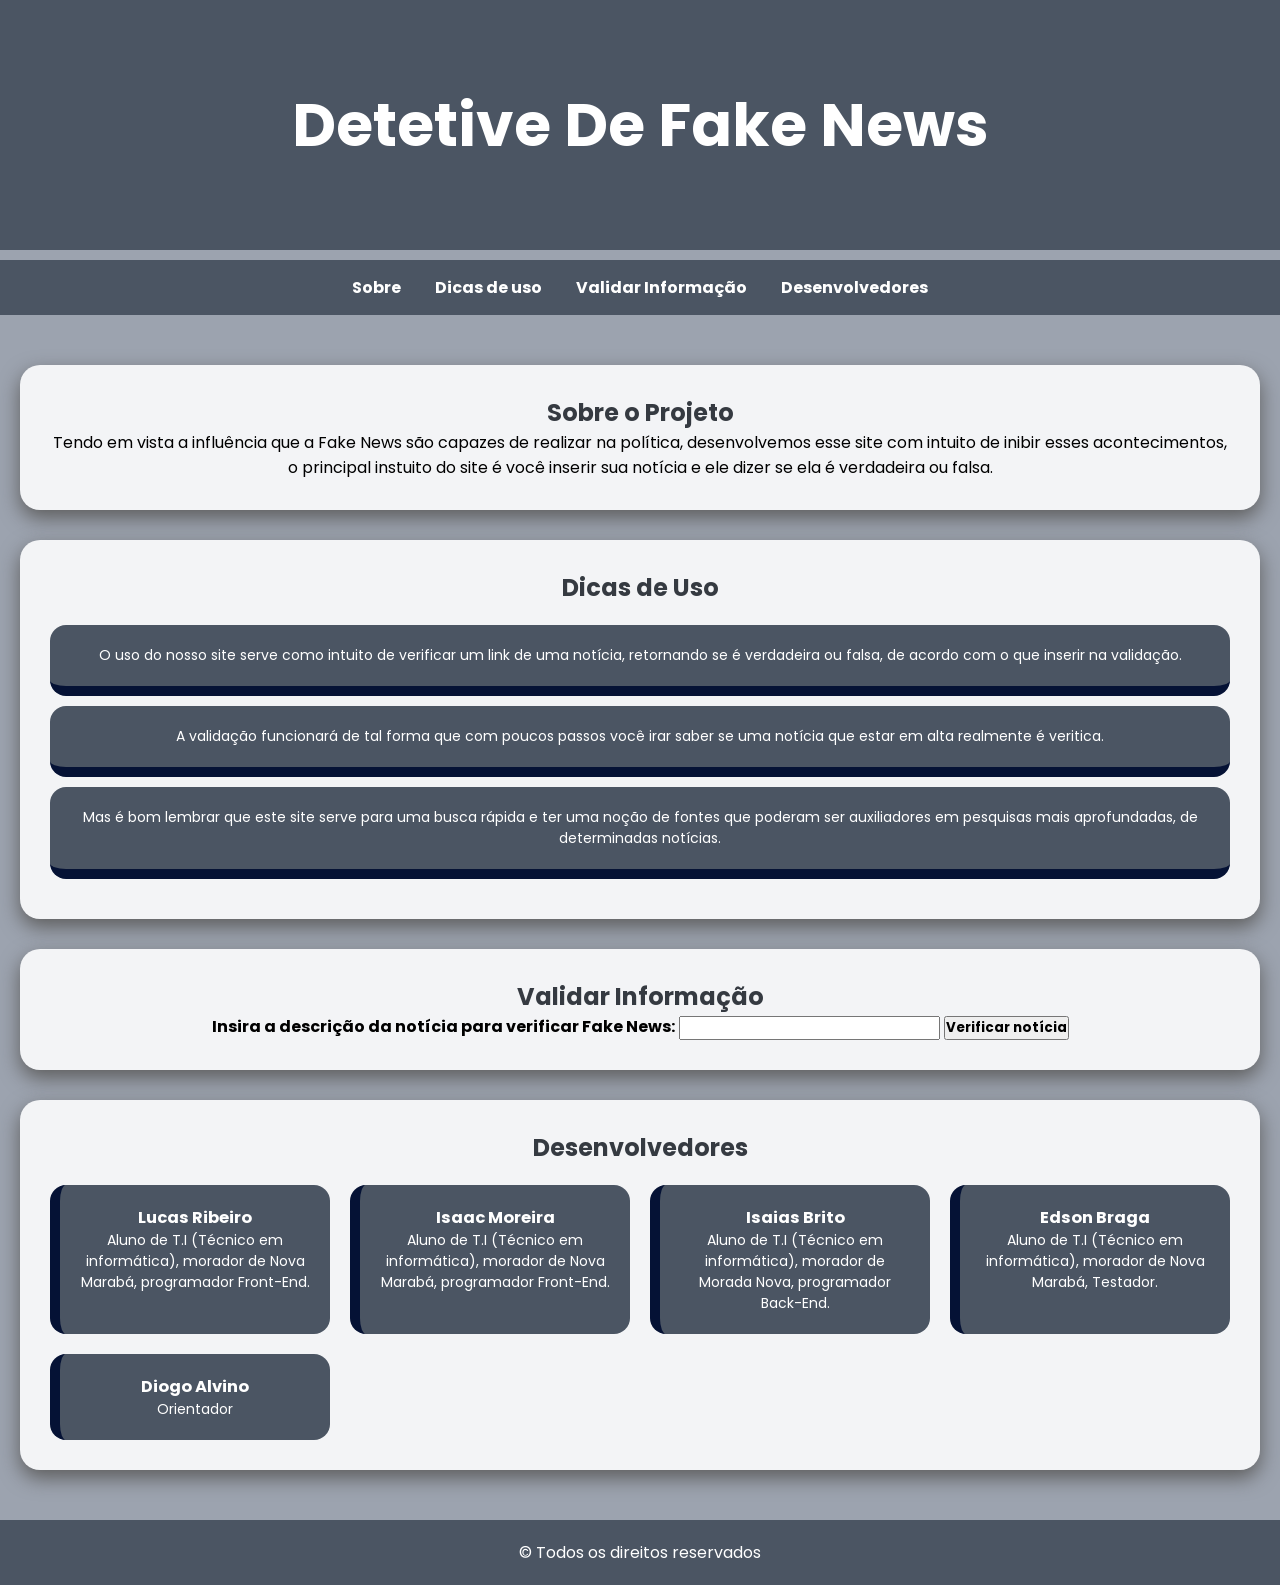
<file: index.html>
<!DOCTYPE html>
<html lang="pt-br">
<head>
    <meta charset="UTF-8">
    <meta name="viewport" content="width=device-width, initial-scale=1.0">
    <title>Projeto Filosofia</title>
    <link rel="stylesheet" href="style.css">
</head>
<body>
    <header>
        <h1>Detetive De Fake News</h1>
    </header>
    
    <nav>
        <a href="#sobre" >Sobre</a>                                                                                                                        
        <a href="#dicas_uso">Dicas de uso</a>  
        <a href="#validar">Validar Informação</a>                                                                                                                     
        <a href="#desenvolvedores">Desenvolvedores</a>                                                                                                                        
    </nav>
    
    <div class="container">
        <section id="sobre">
            <h2>Sobre o Projeto</h2>
            <p>Tendo em vista a influência que a Fake News são capazes de realizar na política, desenvolvemos esse site com intuito de inibir esses acontecimentos, o principal instuito do site é você inserir sua notícia e ele dizer se ela é verdadeira ou falsa.</p>
        </section>
        
        <section class="dicas_uso" id="dicas_uso">
            <h2>Dicas de Uso</h2>
            <div class="dicas">
                <div class="dica">
                    <p>O uso do nosso site serve como intuito de verificar um link de uma notícia, retornando se é verdadeira ou falsa, de acordo com o que inserir na validação.</p>
                </div>
    
                <div class="dica">
                    <p>A validação funcionará de tal forma que com poucos passos você irar saber se uma notícia que estar em alta realmente é veritica.</p>
                </div>
    
                <div class="dica">
                    <p>Mas é bom lembrar que este site serve para uma busca rápida e ter uma noção de fontes que poderam ser auxiliadores em pesquisas mais aprofundadas, de determinadas notícias.</p>
                </div>
    
            </div>
        </section>
        
        <section id="validar">
            <h2>Validar Informação</h2>
            <label for="url"><strong>Insira a descrição da notícia para verificar Fake News:</strong></label>
            <input type="text" id="noticia" name="noticia">
            <button onclick="verificarNoticia()"><b>Verificar notícia</b></button>
        </section>
    
        
        <section class="desenvolvedores" id="desenvolvedores">
            <h2>Desenvolvedores</h2>
            <div class="devs">
                <div class="dev">
                    <h3>Lucas Ribeiro</h3>
                    <p>Aluno de T.I (Técnico em informática), morador de Nova Marabá, programador Front-End.</p>
                </div>
    
                <div class="dev">
                    <h3>Isaac Moreira</h3>
                    <p>Aluno de T.I (Técnico em informática), morador de Nova Marabá, programador Front-End.</p>
                </div>
    
                <div class="dev">
                    <h3>Isaias Brito</h3>
                    <p>Aluno de T.I (Técnico em informática), morador de Morada Nova, programador Back-End.</p>
                </div>

                <div class="dev">
                    <h3>Edson Braga</h3>
                    <p>Aluno de T.I (Técnico em informática), morador de Nova Marabá, Testador.</p>
                </div>

                <div class="dev">
                    <h3>Diogo Alvino</h3>
                    <p>Orientador</p>
                </div>
    
            </div>
        </section>
    </div>

    <footer> 
        <a href="">© Todos os direitos reservados</a>
    </footer>

    <script src="index.js"></script>
</body>
</html>
</file>
<file: style.css>
@import url('https://fonts.googleapis.com/css2?family=Poppins&display=swap');

*{
    margin:0;
    padding:0;
    box-sizing: border-box;
    font-family:"Poppins", sans-serif;
    text-align: center;
}

body{
    color:black;
    background-color: #9CA3AF;
}

header{
    text-align: center;
    background-color: #4b5563;
    padding: 80px 20px;
    color: white;
    font-size: 30px;
}

h1,h2{
    font-family:"Poppins", sans-serif;
}


nav{
    background-color: #4b5563;
    text-align: center;
    padding: 15px;
    margin-top: 10px;
    margin-bottom: 30px;
    
}

nav a{
    text-decoration: none;
    font-weight:bold;
    transition: 0.3s;
    margin:0 15px;
    font-family:"Poppins", sans-serif;
    color:white;
}

nav a:hover{
    color:black;
}

section{
    background-color: #f3f4f6;
    margin-bottom:30px;
    padding: 30px;
    transition: 0.3s;
    border-radius: 20px;   
    box-shadow: 0 8px 20px #5d5d5d; 
}

section h2{
    text-align: center;
    color: #353a41; 

}

section:hover{
    background-color: white;
}

.desenvolvedores{
    text-align: center;
}

.devs{
    display: grid;
    gap: 20px;
    margin-top: 20px;
    grid-template-columns: repeat(auto-fit, minmax(260px,1fr));
}

.dev{
    background-color: #4b5563;
    color:white;
    padding: 20px;
    border-radius: 16px;
    border-left: 10px solid #051235;
    transition: 0.3s;
    font-family:"Poppins", sans-serif;
    font-size: 14px;
}
.dev:hover{
    box-shadow: 0 10px 18px #1e1e1e;
}

.dicas_uso{
    text-align: center;
}

.dicas{
    display: column;
    gap: 30px;
    margin-top: 20px;
    grid-template-columns: repeat(auto-fit, minmax(260px,1fr));
}

.dica{
    background-color: #4b5563;
    color:white;
    padding: 20px;
    border-radius: 16px;
    border-bottom: 10px solid #051235;
    transition: 0.3s;
    margin-bottom: 10px;
    font-family:"Poppins", sans-serif;
    font-size: 14px;
}
.dica:hover{
    box-shadow: 0 10px 18px #1e1e1e;
}

footer{
    text-align: center;
    background-color: #4b5563;
    padding:20px;    
}

footer a{
    color: white;
    text-decoration: none;
}

.container{
    padding: 20px;
}
</file>
<file: Front-end/css/style.css>
@import url('https://fonts.googleapis.com/css2?family=Poppins&display=swap');

*{
    margin:0;
    padding:0;
    box-sizing: border-box;
    font-family:"Poppins", sans-serif;
    text-align: center;
}

body{
    color:black;
    background-color: #9CA3AF;
}

header{
    text-align: center;
    background-color: #4b5563;
    padding: 80px 20px;
    color: white;
    font-size: 30px;
}

h1,h2{
    font-family:"Poppins", sans-serif;
}


nav{
    background-color: #4b5563;
    text-align: center;
    padding: 15px;
    margin-top: 10px;
    margin-bottom: 30px;
    
}

nav a{
    text-decoration: none;
    font-weight:bold;
    transition: 0.3s;
    margin:0 15px;
    font-family:"Poppins", sans-serif;
    color:white;
}

nav a:hover{
    color:black;
}

section{
    background-color: #f3f4f6;
    margin-bottom:30px;
    padding: 30px;
    transition: 0.3s;
    border-radius: 20px;   
    box-shadow: 0 8px 20px #5d5d5d; 
}

section h2{
    text-align: center;
    color: #353a41; 

}

section:hover{
    background-color: white;
}

.desenvolvedores{
    text-align: center;
}

.devs{
    display: grid;
    gap: 20px;
    margin-top: 20px;
    grid-template-columns: repeat(auto-fit, minmax(260px,1fr));
}

.dev{
    background-color: #4b5563;
    color:white;
    padding: 20px;
    border-radius: 16px;
    border-left: 10px solid #051235;
    transition: 0.3s;
    font-family:"Poppins", sans-serif;
    font-size: 14px;
}
.dev:hover{
    box-shadow: 0 10px 18px #1e1e1e;
}

.dicas_uso{
    text-align: center;
}

.dicas{
    display: column;
    gap: 30px;
    margin-top: 20px;
    grid-template-columns: repeat(auto-fit, minmax(260px,1fr));
}

.dica{
    background-color: #4b5563;
    color:white;
    padding: 20px;
    border-radius: 16px;
    border-bottom: 10px solid #051235;
    transition: 0.3s;
    margin-bottom: 10px;
    font-family:"Poppins", sans-serif;
    font-size: 14px;
}
.dica:hover{
    box-shadow: 0 10px 18px #1e1e1e;
}

footer{
    text-align: center;
    background-color: #4b5563;
    padding:20px;    
}

footer a{
    color: white;
    text-decoration: none;
}

.container{
    padding: 20px;
}
</file>
